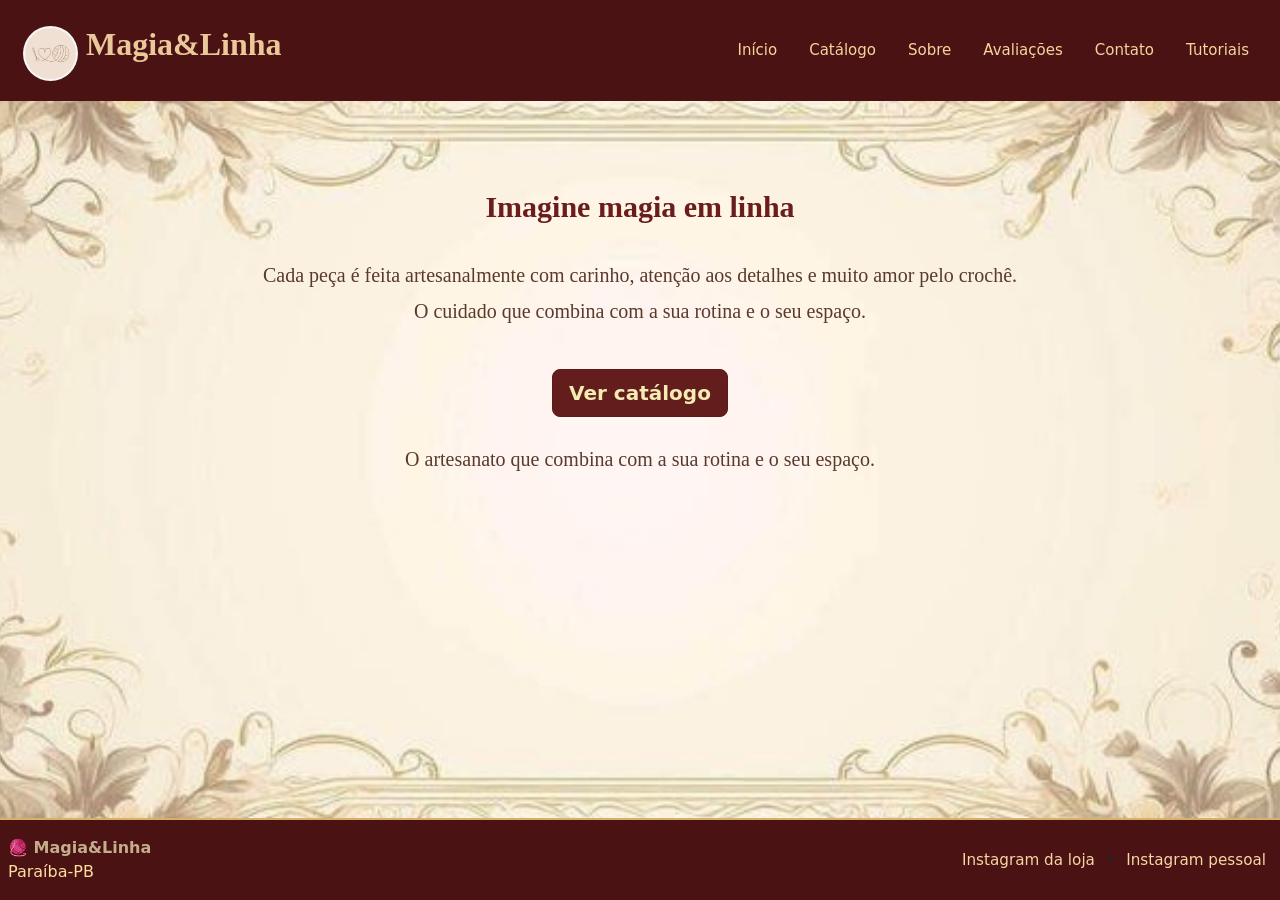
<file: index.html>
<!doctype html>
<html lang="pt-BR">
  <head>
    <meta charset="utf-8">
    <meta name="viewport" content="width=device-width, initial-scale=1">
    <link href="assets/dist/css/bootstrap.min.css" rel="stylesheet">
    <link href="css/style.css" rel="stylesheet">
    <title>Loja de crochê</title>
   <script src="assets/dist/js/bootstrap.bundle.min.js"></script>
  </head>
  <body class="d-flex flex-column min-vh-100">
    <!-- Example Code Start--> 
  <nav class="navbar navbar-expand-md navbar-dark bg-dark">
 <div class="container-fluid px-2">
    <a class="navbar-brand" href="index.html">
      <img src="imagens/logo.jpg"
           alt="Logo"
           width="50"
           height="50"
           class="d-inline-block align-text-top">
      Magia&Linha
    </a>
    <button
      class="navbar-toggler"
      type="button"
      data-bs-toggle="collapse"
      data-bs-target="#menu">
      <span class="navbar-toggler-icon"></span>
    </button>
    <div class="collapse navbar-collapse" id="menu">
      <ul class="navbar-nav ms-auto">
        <li class="nav-item">
          <a class="nav-link active" href="index.html">Início</a>
        </li>
        <li class="nav-item">
          <a class="nav-link" href="catalogo.html">Catálogo</a>
        </li>
        <li class="nav-item">
          <a class="nav-link" href="sobre.html">Sobre</a>
        </li>
        <li class="nav-item">
          <a class="nav-link" href="depoimentos.html">Avaliações</a>
        </li>
        <li class="nav-item">
          <a class="nav-link" href="conta.html">Contato</a>
        </li>
        <li class="nav-item">
          <a class="nav-link" href="tutoriais.html">Tutoriais</a>
        </li>
      </ul>
    </div>
  </div>
</nav>
    <!-- Example Code End -->
   <main class="container text-center mt-5 flex-grow-1 conteudo-principal">
    <h1>Imagine magia em linha</h1> <br/>
    <p>
        Cada peça é feita artesanalmente com carinho, atenção aos detalhes
        e muito amor pelo crochê. O cuidado que combina com a sua rotina e o seu espaço.
    </p> <br/>
   <a href="catalogo.html" class="btn btn-catalogo btn-lg">
    Ver catálogo
</a>
    <br/> <br/>
    <p>O artesanato que combina com a sua rotina e o seu espaço.</p>
</main>
<footer class="footer-loja mt-5">
 <div class="container-fluid px-2 py-3">
    <div class="d-flex flex-column flex-md-row justify-content-between align-items-center text-center text-md-start gap-2">
      <div class="marca-footer">
        <strong>🧶 Magia&Linha</strong>
        <p class="localizacao">Paraíba-PB</p>
      </div>
      <div class="footer-links">
        <a href="https://www.instagram.com/magiaelinha"
           target="_blank">
          Instagram da loja
        </a>
        <span>•</span>
        <a href="https://www.instagram.com/mikelly.swan"
           target="_blank">
          Instagram pessoal
        </a>
      </div>
    </div>
  </div>
</footer>
  </body>
</html>
</file>
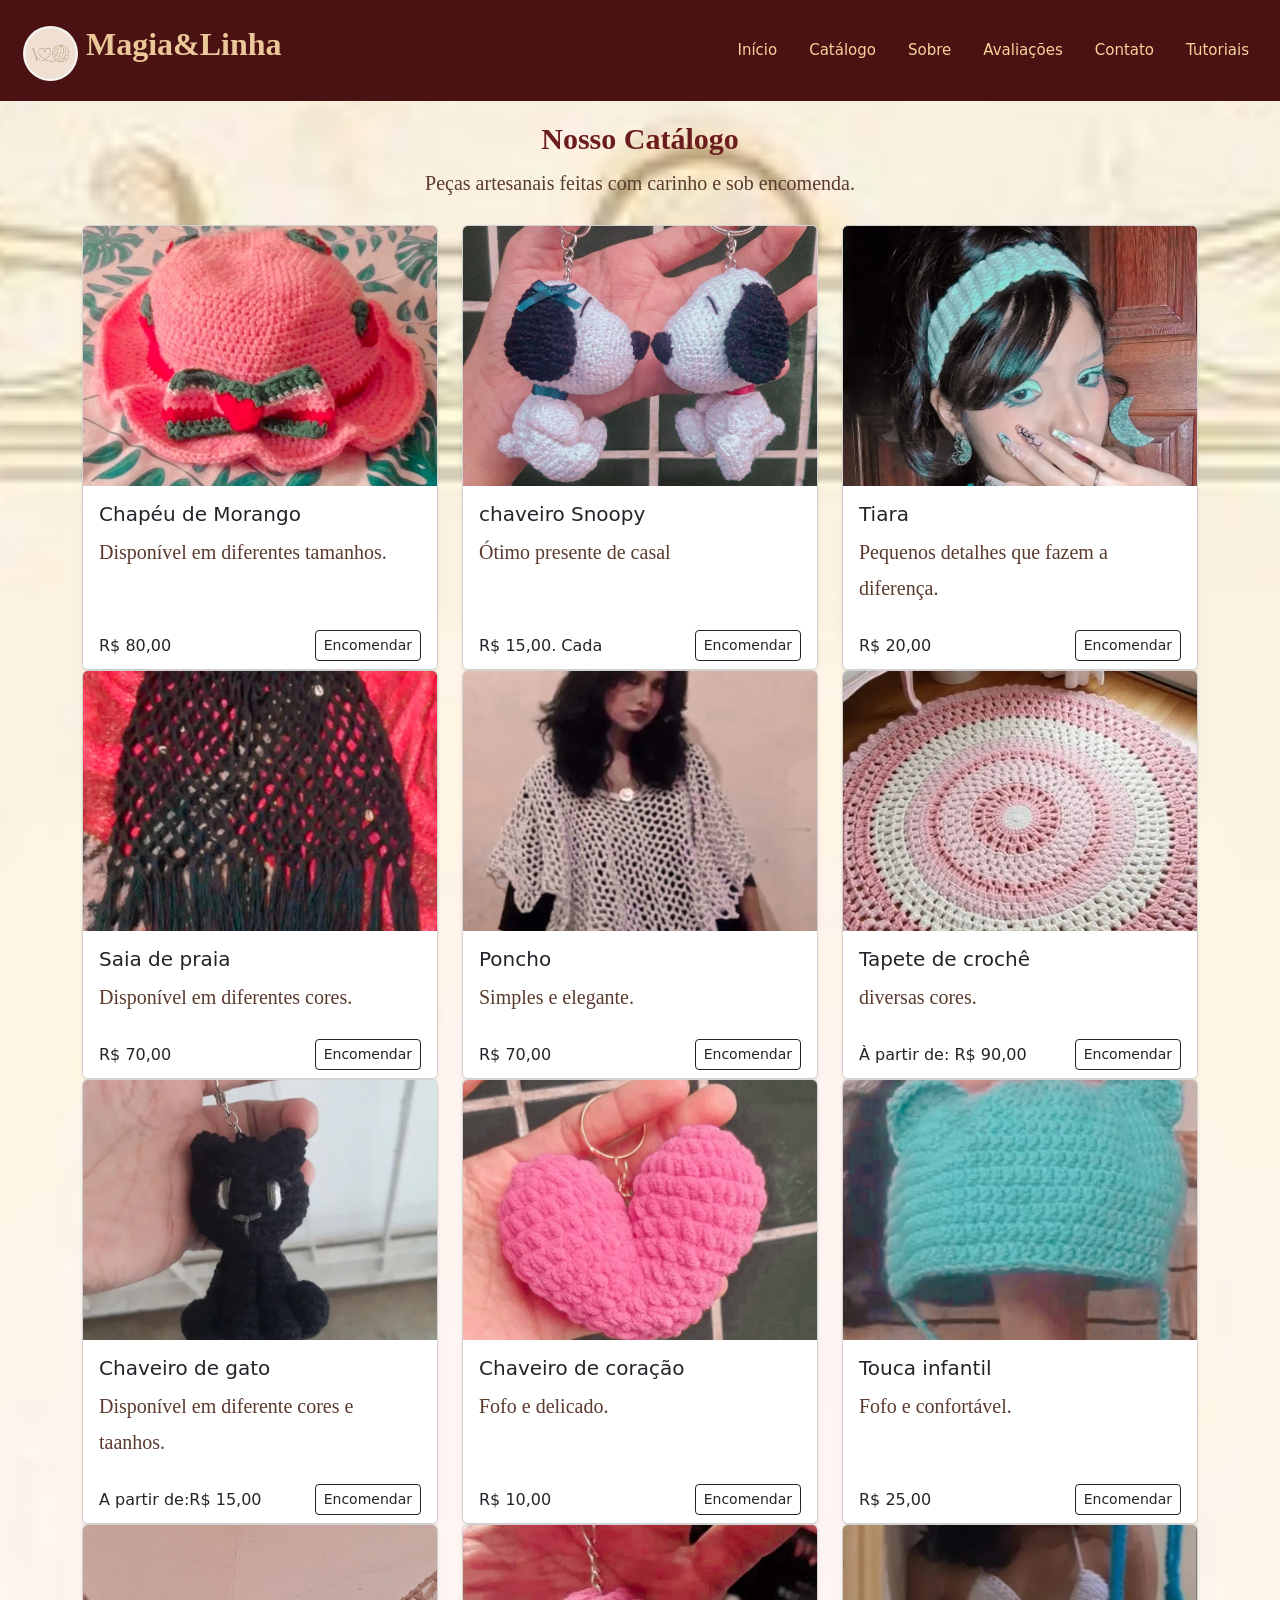
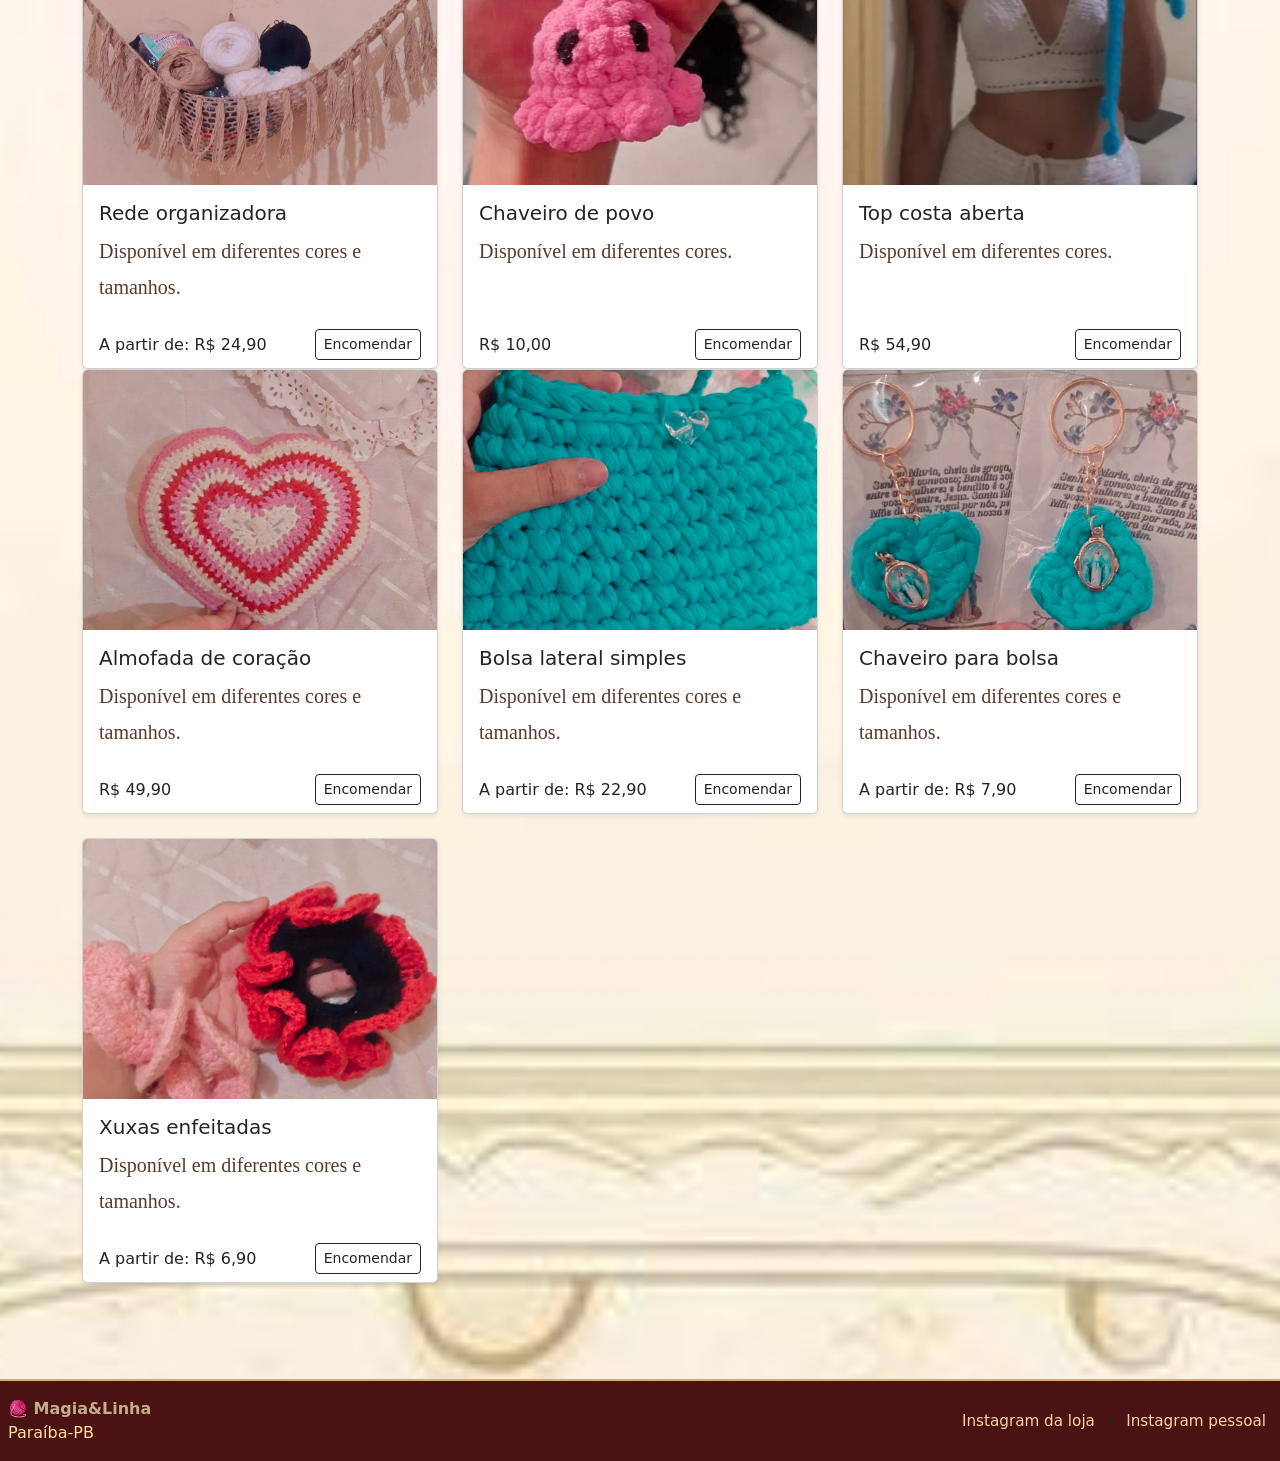
<file: catalogo.html>
<!doctype html>
<html lang="pt-BR">
  <head>
    <meta charset="utf-8">
    <meta name="viewport" content="width=device-width, initial-scale=1">
    <link href="assets/dist/css/bootstrap.min.css" rel="stylesheet">
    <link href="css/style.css" rel="stylesheet">
    <title>Loja de crochê</title>
   <script src="assets/dist/js/bootstrap.bundle.min.js"></script>
  </head>
  <body class="d-flex flex-column min-vh-100">
    <!-- Example Code Start--> 
  <nav class="navbar navbar-expand-md navbar-dark bg-dark">
 <div class="container-fluid px-2">
    <a class="navbar-brand" href="index.html">
      <img src="imagens/logo.jpg"
           alt="Logo"
           width="50"
           height="50"
           class="d-inline-block align-text-top">
      Magia&Linha
    </a>
    <button
      class="navbar-toggler"
      type="button"
      data-bs-toggle="collapse"
      data-bs-target="#menu">
      <span class="navbar-toggler-icon"></span>
    </button>
    <div class="collapse navbar-collapse" id="menu">
      <ul class="navbar-nav ms-auto">
        <li class="nav-item">
          <a class="nav-link active" href="index.html">Início</a>
        </li>
        <li class="nav-item">
          <a class="nav-link" href="catalogo.html">Catálogo</a>
        </li>
        <li class="nav-item">
          <a class="nav-link" href="sobre.html">Sobre</a>
        </li>
        <li class="nav-item">
          <a class="nav-link" href="depoimentos.html">Avaliações</a>
        </li>
        <li class="nav-item">
          <a class="nav-link" href="conta.html">Contato</a>
        </li>
        <li class="nav-item">
          <a class="nav-link" href="tutoriais.html">Tutoriais</a>
        </li>
      </ul>
    </div>
  </div>
</nav>
    <!-- Example Code End -->
   <main class="container pt-0 pb-5 flex-grow-1 catalogo-main">
  <div class="text-center mb-4">
    <h1 class="titulo-catalogo">Nosso Catálogo</h1>
    <p class="subtitulo-catalogo">
      Peças artesanais feitas com carinho e sob encomenda.
    </p>
  </div>
  <div class="row row-cols-1 row-cols-sm-2 row-cols-md-3 g-4">
    <div class="col">
      <div class="card h-100 shadow-sm">
        <img src="imagens/morango.jpeg"
             class="card-img-top"
             alt="Chapéu de Morango"
             style="height:260px; object-fit:cover;">
        <div class="card-body">
          <h5 class="card-title">Chapéu de Morango</h5>
          <p class="card-text">
            Disponível em diferentes tamanhos.
          </p>
        </div>
        <div class="card-footer bg-white border-0 d-flex justify-content-between align-items-center">
          <span class="preco-produto">R$ 80,00</span>
          <a href="conta.html" class="btn btn-sm btn-outline-dark">
            Encomendar
          </a>
        </div>
      </div>
    </div>
    <div class="col">
      <div class="card h-100 shadow-sm">
        <img src="imagens/casal.jpeg"
             class="card-img-top"
             alt="Chaveiro Snoopy"
             style="height:260px; object-fit:cover;">
        <div class="card-body">
          <h5 class="card-title">chaveiro Snoopy</h5>
          <p class="card-text">
            Ótimo presente de casal
          </p>
        </div>
        <div class="card-footer bg-white border-0 d-flex justify-content-between align-items-center">
          <span class="preco-produto">R$ 15,00. Cada</span>
          <a href="conta.html" class="btn btn-sm btn-outline-dark">
            Encomendar
          </a>
        </div>
      </div>
    </div>
    <div class="col">
      <div class="card h-100 shadow-sm">
        <img src="imagens/amor.jpeg"
             class="card-img-top"
             alt="Tiara"
             style="height:260px; object-fit:cover;">
        <div class="card-body">
          <h5 class="card-title">Tiara</h5>
          <p class="card-text">
            Pequenos detalhes que fazem a diferença.
          </p>
        </div>
        <div class="card-footer bg-white border-0 d-flex justify-content-between align-items-center">
          <span class="preco-produto">R$ 20,00</span>
          <a href="conta.html" class="btn btn-sm btn-outline-dark">
            Encomendar
          </a>
        </div>
      </div>
    </div>
  </div>
  <div class="row row-cols-1 row-cols-sm-2 row-cols-md-3 g-4">
    <div class="col">
      <div class="card h-100 shadow-sm">
        <img src="imagens/saia p.jpeg"
             class="card-img-top"
             alt="Saia"
             style="height:260px; object-fit:cover;">
        <div class="card-body">
          <h5 class="card-title">Saia de praia</h5>
          <p class="card-text">
            Disponível em diferentes cores.
          </p>
        </div>
        <div class="card-footer bg-white border-0 d-flex justify-content-between align-items-center">
          <span class="preco-produto">R$ 70,00</span>
          <a href="conta.html" class="btn btn-sm btn-outline-dark">
            Encomendar
          </a>
        </div>
      </div>
    </div>
    <div class="col">
      <div class="card h-100 shadow-sm">
        <img src="imagens/poncho.jpeg"
             class="card-img-top"
             alt="Poncho"
             style="height:260px; object-fit:cover;">
        <div class="card-body">
          <h5 class="card-title">Poncho</h5>
          <p class="card-text">
          Simples e elegante.
          </p>
        </div>
        <div class="card-footer bg-white border-0 d-flex justify-content-between align-items-center">
          <span class="preco-produto">R$ 70,00</span>
          <a href="conta.html" class="btn btn-sm btn-outline-dark">
            Encomendar
          </a>
        </div>
      </div>
    </div>
    <div class="col">
      <div class="card h-100 shadow-sm">
        <img src="imagens/tapete.jpg"
             class="card-img-top"
             alt="Tapete"
             style="height:260px; object-fit:cover;">
        <div class="card-body">
          <h5 class="card-title">Tapete de crochê</h5>
          <p class="card-text">
            diversas cores.
          </p>
        </div>
        <div class="card-footer bg-white border-0 d-flex justify-content-between align-items-center">
          <span class="preco-produto">À partir de:  R$ 90,00</span>
          <a href="conta.html" class="btn btn-sm btn-outline-dark">
            Encomendar
          </a>
        </div>
      </div>
    </div>
  </div>
  <div class="row row-cols-1 row-cols-sm-2 row-cols-md-3 g-4">
    <div class="col">
      <div class="card h-100 shadow-sm">
        <img src="imagens/cat.jpeg"
             class="card-img-top"
             alt="Chaveiro de Gato"
             style="height:260px; object-fit:cover;">
        <div class="card-body">
          <h5 class="card-title">Chaveiro de gato</h5>
          <p class="card-text">
            Disponível em diferente cores e taanhos.
          </p>
        </div>
        <div class="card-footer bg-white border-0 d-flex justify-content-between align-items-center">
          <span class="preco-produto">A partir de:R$ 15,00</span>
          <a href="conta.html" class="btn btn-sm btn-outline-dark">
            Encomendar
          </a>
        </div>
      </div>
    </div>
    <div class="col">
      <div class="card h-100 shadow-sm">
        <img src="imagens/corazon.jpeg"
             class="card-img-top"
             alt="Chaveiro de Coraçao"
             style="height:260px; object-fit:cover;">
        <div class="card-body">
          <h5 class="card-title">Chaveiro de coração</h5>
          <p class="card-text">
          Fofo e delicado.
          </p>
        </div>
        <div class="card-footer bg-white border-0 d-flex justify-content-between align-items-center">
          <span class="preco-produto">R$ 10,00</span>
          <a href="conta.html" class="btn btn-sm btn-outline-dark">
            Encomendar
          </a>
        </div>
      </div>
    </div>
    <div class="col">
      <div class="card h-100 shadow-sm">
        <img src="imagens/touca.jpeg"
             class="card-img-top"
             alt="Touca de bebe"
             style="height:260px; object-fit:cover;">
        <div class="card-body">
          <h5 class="card-title">Touca infantil</h5>
          <p class="card-text">
            Fofo e confortável.
          </p>
        </div>
        <div class="card-footer bg-white border-0 d-flex justify-content-between align-items-center">
          <span class="preco-produto">R$ 25,00</span>
          <a href="conta.html" class="btn btn-sm btn-outline-dark">
            Encomendar
          </a>
        </div>
      </div>
    </div>
  </div>
  <div class="row row-cols-1 row-cols-sm-2 row-cols-md-3 g-4">
    <div class="col">
      <div class="card h-100 shadow-sm">
        <img src="imagens/rede.jpeg"
             class="card-img-top"
             alt="Rede"
             style="height:260px; object-fit:cover;">
        <div class="card-body">
          <h5 class="card-title">Rede organizadora</h5>
          <p class="card-text">
            Disponível em diferentes cores e tamanhos.
          </p>
        </div>
        <div class="card-footer bg-white border-0 d-flex justify-content-between align-items-center">
          <span class="preco-produto">A partir de: R$ 24,90</span>
          <a href="conta.html" class="btn btn-sm btn-outline-dark">
            Encomendar
          </a>
        </div>
      </div>
    </div>
    <div class="col">
      <div class="card h-100 shadow-sm">
        <img src="imagens/polvor.jpeg"
             class="card-img-top"
             alt="Chaveiro de polvo"
             style="height:260px; object-fit:cover;">
        <div class="card-body">
          <h5 class="card-title">Chaveiro de povo</h5>
          <p class="card-text">
            Disponível em diferentes cores.
          </p>
        </div>
        <div class="card-footer bg-white border-0 d-flex justify-content-between align-items-center">
          <span class="preco-produto">R$ 10,00</span>
          <a href="conta.html" class="btn btn-sm btn-outline-dark">
            Encomendar
          </a>
        </div>
      </div>
    </div>
    <div class="col">
      <div class="card h-100 shadow-sm">
        <img src="imagens/top.jpeg"
             class="card-img-top"
             alt="Top"
             style="height:260px; object-fit:cover;">
        <div class="card-body">
          <h5 class="card-title">Top costa aberta</h5>
          <p class="card-text">
            Disponível em diferentes cores.
          </p>
        </div>
        <div class="card-footer bg-white border-0 d-flex justify-content-between align-items-center">
          <span class="preco-produto">R$ 54,90</span>
          <a href="conta.html" class="btn btn-sm btn-outline-dark">
            Encomendar
          </a>
        </div>
      </div>
    </div>
  </div>
   <div class="row row-cols-1 row-cols-sm-2 row-cols-md-3 g-4">
    <div class="col">
      <div class="card h-100 shadow-sm">
        <img src="imagens/almofada.jpeg"
             class="card-img-top"
             alt="Almofada"
             style="height:260px; object-fit:cover;">
        <div class="card-body">
          <h5 class="card-title">Almofada de coração</h5>
          <p class="card-text">
            Disponível em diferentes cores e tamanhos.
          </p>
        </div>
        <div class="card-footer bg-white border-0 d-flex justify-content-between align-items-center">
          <span class="preco-produto">R$ 49,90</span>
          <a href="conta.html" class="btn btn-sm btn-outline-dark">
            Encomendar
          </a>
        </div>
      </div>
    </div> 
    <div class="col">
      <div class="card h-100 shadow-sm">
        <img src="imagens/bolsa.jpeg"
             class="card-img-top"
             alt="Bolsa"
             style="height:260px; object-fit:cover;">
        <div class="card-body">
          <h5 class="card-title">Bolsa lateral simples</h5>
          <p class="card-text">
            Disponível em diferentes cores e tamanhos.
          </p>
        </div>
        <div class="card-footer bg-white border-0 d-flex justify-content-between align-items-center">
          <span class="preco-produto">A partir de: R$ 22,90</span>
          <a href="conta.html" class="btn btn-sm btn-outline-dark">
            Encomendar
          </a>
        </div>
      </div>
    </div>
      <div class="col">
      <div class="card h-100 shadow-sm">
        <img src="imagens/chaveiroaz.jpeg"
             class="card-img-top"
             alt="Chaveiro imagem"
             style="height:260px; object-fit:cover;">
        <div class="card-body">
          <h5 class="card-title">Chaveiro para bolsa</h5>
          <p class="card-text">
            Disponível em diferentes cores e tamanhos.
          </p>
        </div>
        <div class="card-footer bg-white border-0 d-flex justify-content-between align-items-center">
          <span class="preco-produto">A partir de: R$ 7,90</span>
          <a href="conta.html" class="btn btn-sm btn-outline-dark">
            Encomendar
          </a>
        </div>
      </div>
    </div>
      <div class="col">
      <div class="card h-100 shadow-sm">
        <img src="imagens/xuxa.jpeg"
             class="card-img-top"
             alt="Xuxa"
             style="height:260px; object-fit:cover;">
        <div class="card-body">
          <h5 class="card-title">Xuxas enfeitadas</h5>
          <p class="card-text">
            Disponível em diferentes cores e tamanhos.
          </p>
        </div>
        
        <div class="card-footer bg-white border-0 d-flex justify-content-between align-items-center">
          <span class="preco-produto">A partir de: R$ 6,90</span>
          <a href="conta.html" class="btn btn-sm btn-outline-dark">
            Encomendar
          </a>
        </div>
      </div>
    </div>
</main>
<footer class="footer-loja mt-5">
 <div class="container-fluid px-2 py-3">
    <div class="d-flex flex-column flex-md-row justify-content-between align-items-center text-center text-md-start gap-2">
      <div class="marca-footer">
        <strong>🧶 Magia&Linha</strong>
        <p class="localizacao">Paraíba-PB</p>
      </div>
      <div class="footer-links">
        <a href="https://www.instagram.com/magiaelinha"
           target="_blank">
          Instagram da loja
        </a>
        <span>•</span>
        <a href="https://www.instagram.com/mikelly.swan"
           target="_blank">
          Instagram pessoal
        </a>
      </div>
    </div>
  </div>
</footer>
  </body>
</html>
</file>
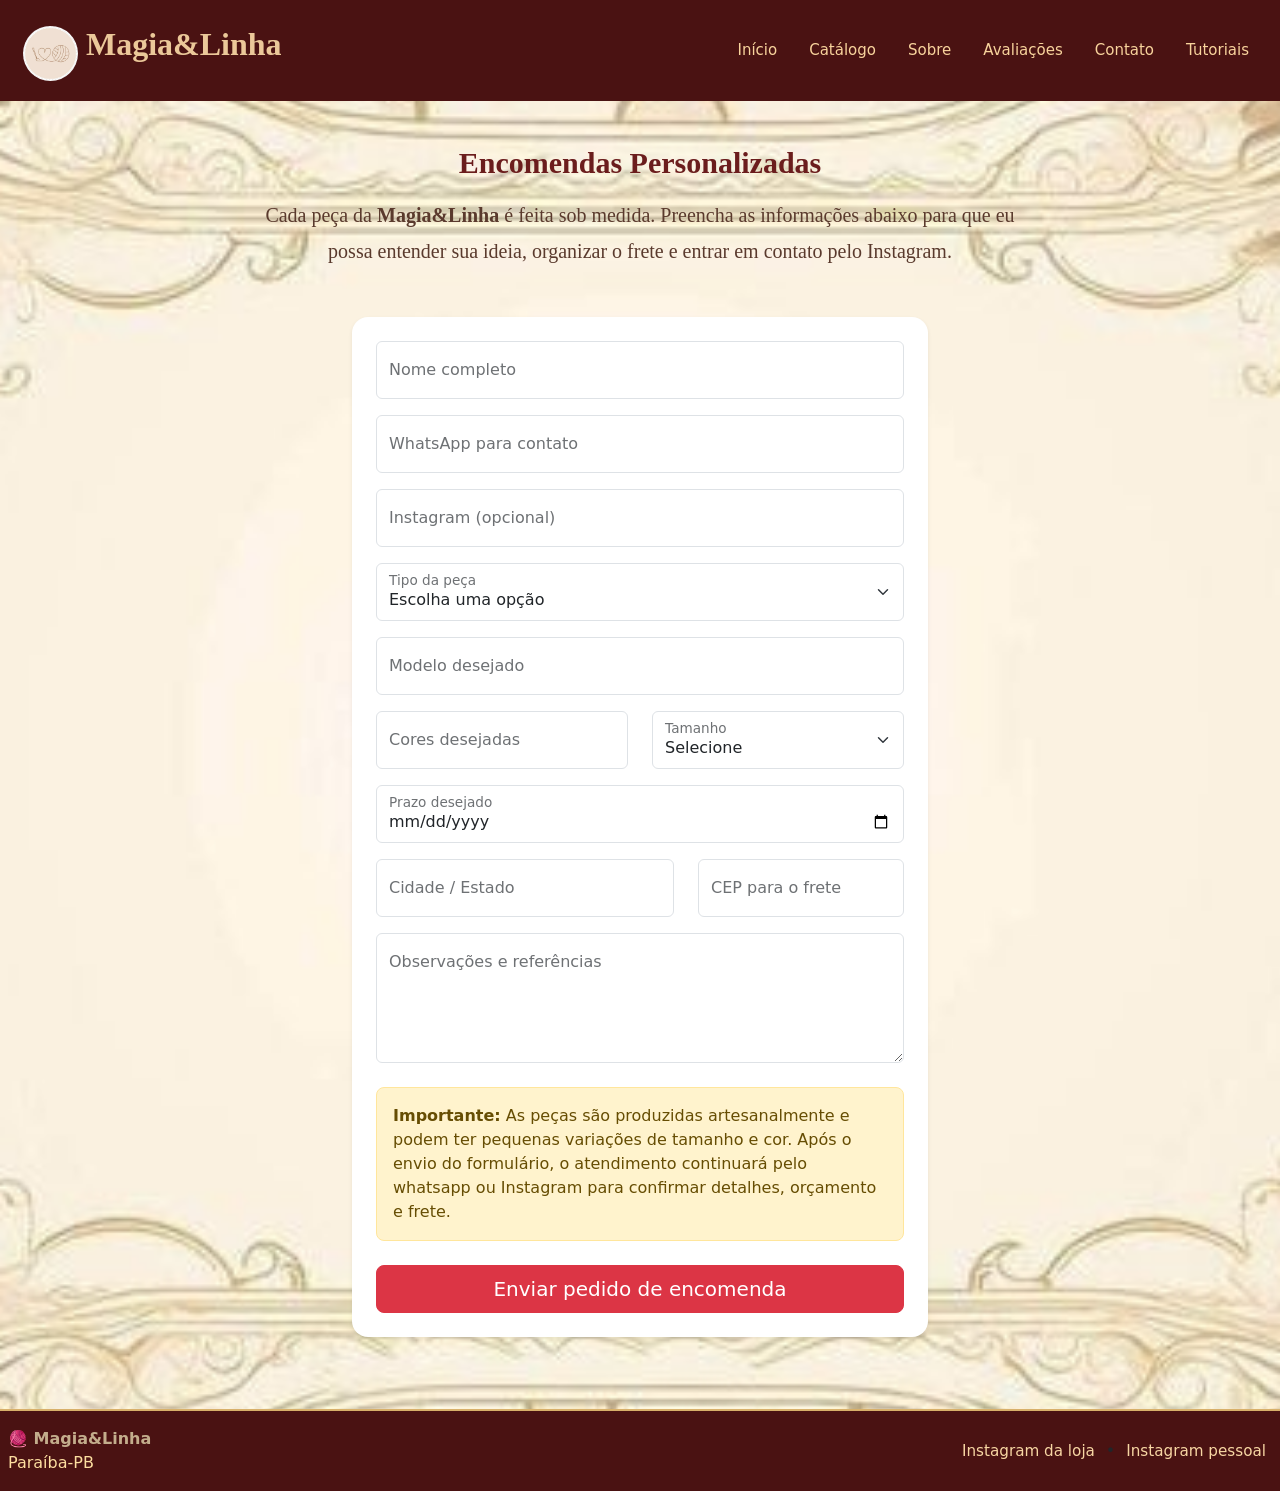
<file: conta.html>
<!doctype html>
<html lang="pt-BR">
  <head>
    <meta charset="utf-8">
    <meta name="viewport" content="width=device-width, initial-scale=1">
    <link href="assets/dist/css/bootstrap.min.css" rel="stylesheet">
    <link href="css/style.css" rel="stylesheet">
    <title>Loja de crochê</title>
   <script src="assets/dist/js/bootstrap.bundle.min.js"></script>
  </head>
  <body class="d-flex flex-column min-vh-100">
    <!-- Example Code Start--> 
  <nav class="navbar navbar-expand-md navbar-dark bg-dark">
 <div class="container-fluid px-2">
    <a class="navbar-brand" href="index.html">
      <img src="imagens/logo.jpg"
           alt="Logo"
           width="50"
           height="50"
           class="d-inline-block align-text-top">
      Magia&Linha
    </a>
    <button
      class="navbar-toggler"
      type="button"
      data-bs-toggle="collapse"
      data-bs-target="#menu">
      <span class="navbar-toggler-icon"></span>
    </button>
    <div class="collapse navbar-collapse" id="menu">
      <ul class="navbar-nav ms-auto">
        <li class="nav-item">
          <a class="nav-link active" href="index.html">Início</a>
        </li>
        <li class="nav-item">
          <a class="nav-link" href="catalogo.html">Catálogo</a>
        </li>
        <li class="nav-item">
          <a class="nav-link" href="sobre.html">Sobre</a>
        </li>
        <li class="nav-item">
          <a class="nav-link" href="depoimentos.html">Avaliações</a>
        </li>
        <li class="nav-item">
          <a class="nav-link" href="conta.html">Contato</a>
        </li>
        <li class="nav-item">
          <a class="nav-link" href="tutoriais.html">Tutoriais</a>
        </li>
      </ul>
    </div>
  </div>
</nav>
    <!-- Example Code End -->
   <main class="container py-4 flex-grow-1 conteudo-principal">
  
  <div class="text-center mb-5">
    <h1 class="titulo-catalogo mb-3">Encomendas Personalizadas</h1>
    <p class="subtitulo-catalogo">
      Cada peça da <strong>Magia&Linha</strong> é feita sob medida.
      Preencha as informações abaixo para que eu possa entender sua ideia,
      organizar o frete e entrar em contato pelo Instagram.
    </p>
   </div>
  <div class="row justify-content-center">
    <div class="col-lg-8">

    <form id="pedidoForm" action="https://formspree.io/f/xbgrdqja" method="POST" class="p-4 bg-white rounded-4 shadow-sm">

        <!-- Nome -->
        <div class="form-floating mb-3">
          <input type="text" class="form-control" id="nome" name="nome" placeholder="Seu nome" required>
          <label for="nome">Nome completo</label>
        </div>

        <!-- WhatsApp -->
        <div class="form-floating mb-3">
          <input type="tel" class="form-control" id="whatsapp" name="whatsapp" placeholder="(83) 99999-9999" required>
          <label for="whatsapp">WhatsApp para contato</label>
        </div>

        <!-- Instagram -->
        <div class="form-floating mb-3">
          <input type="text" class="form-control" id="instagram" name="instagram" placeholder="@seuinstagram">
          <label for="instagram">Instagram (opcional)</label>
        </div>

        <!-- Tipo da peça -->
        <div class="form-floating mb-3">
          <select class="form-select" id="tipo" name="tipo" required>
            <option selected disabled value="">Escolha uma opção</option>
            <option>Amigurumi</option>
            <option>Bolsa</option>
            <option>Roupa em crochê</option>
            <option>Decoração</option>
            <option>Outra peça</option>
          </select>
          <label for="tipo">Tipo da peça</label>
        </div>

        <!-- Modelo desejado -->
        <div class="form-floating mb-3">
          <input type="text" class="form-control" id="modelo" name="modelo" placeholder="Ex: Snoopy com laço azul" required>
          <label for="modelo">Modelo desejado</label>
        </div>

        <!-- Cores e tamanho -->
        <div class="row">
          <div class="col-md-6 mb-3">
            <div class="form-floating">
              <input type="text" class="form-control" id="cores" name="cores" placeholder="Branco, preto, rosa...">
              <label for="cores">Cores desejadas</label>
            </div>
          </div>

          <div class="col-md-6 mb-3">
            <div class="form-floating">
              <select class="form-select" id="tamanho" name="tamanho">
                <option selected disabled value="">Selecione</option>
                <option>Pequeno</option>
                <option>Médio</option>
                <option>Grande</option>
                <option>Sob medida</option>
              </select>
              <label for="tamanho">Tamanho</label>
            </div>
          </div>
        </div>

        <!-- Prazo -->
        <div class="form-floating mb-3">
          <input type="date" class="form-control" id="prazo" name="prazo">
          <label for="prazo">Prazo desejado</label>
        </div>

        <!-- Frete -->
        <div class="row">
          <div class="col-md-7 mb-3">
            <div class="form-floating">
              <input type="text" class="form-control" id="cidade" name="cidade" placeholder="Sua cidade" required>
              <label for="cidade">Cidade / Estado</label>
            </div>
          </div>

          <div class="col-md-5 mb-3">
            <div class="form-floating">
              <input type="text" class="form-control" id="cep" name="cep" placeholder="00000-000" required>
              <label for="cep">CEP para o frete</label>
            </div>
          </div>
        </div>

        <!-- Observações -->
        <div class="form-floating mb-4">
          <textarea class="form-control" id="observacoes" name="observacoes"
                    style="height: 130px"
                    placeholder="Descreva sua ideia"></textarea>
          <label for="observacoes">Observações e referências</label>
        </div>
        <div class="alert alert-warning rounded-3 mb-4" role="alert">
          <strong>Importante:</strong> As peças são produzidas artesanalmente e podem
          ter pequenas variações de tamanho e cor. Após o envio do formulário,
          o atendimento continuará pelo whatsapp ou Instagram para confirmar detalhes,
          orçamento e frete.
        </div>
      <!-- Botão de envio -->
<div class="d-grid">
  <button type="submit" class="btn btn-danger btn-lg">
    Enviar pedido de encomenda
  </button>
</div>
</form>
<!-- Tela de sucesso -->
<div id="mensagemSucesso" class="text-center p-5 bg-white rounded-4 shadow-sm" style="display: none;">
  <div style="font-size: 4rem;">🧶✨</div>
  <h2 class="mt-3">Pedido enviado com sucesso!</h2>
  <p class="lead mt-3">
    Obrigada por escolher a Magia&Linha! 💕
  </p>
  <p>
    Recebemos as informações da sua encomenda.
    Em breve entraremos em contato pelo WhatsApp ou Instagram
    para confirmar os detalhes, orçamento e frete.
  </p>
  <a href="index.html" class="btn btn-danger btn-lg mt-3">
    Voltar para a loja
  </a>
</div>
    </div>
  </div>
</main>
<footer class="footer-loja mt-5">
 <div class="container-fluid px-2 py-3">
    <div class="d-flex flex-column flex-md-row justify-content-between align-items-center text-center text-md-start gap-2">
      <div class="marca-footer">
        <strong>🧶 Magia&Linha</strong>
        <p class="localizacao">Paraíba-PB</p>
      </div>
      <div class="footer-links">
        <a href="https://www.instagram.com/magiaelinha"
           target="_blank">
          Instagram da loja
        </a>
        <span>•</span>
        <a href="https://www.instagram.com/mikelly.swan"
           target="_blank">
          Instagram pessoal
        </a>
      </div>
    </div>
  </div>
</footer>
<script>
  const formulario = document.getElementById("pedidoForm");
  const mensagemSucesso = document.getElementById("mensagemSucesso");
  formulario.addEventListener("submit", async function(event) {
    event.preventDefault();
    const botao = formulario.querySelector("button[type='submit']");
    botao.disabled = true;
    botao.textContent = "Enviando pedido...";
    const dados = new FormData(formulario);
    try {
      const resposta = await fetch(formulario.action, {
        method: "POST",
        body: dados,
        headers: {
          "Accept": "application/json"
        }
      });
      if (resposta.ok) {
        formulario.style.display = "none";
        mensagemSucesso.style.display = "block";
        window.scrollTo({
          top: 0,
          behavior: "smooth"
        });
        formulario.reset();
      } else {
        throw new Error("Erro ao enviar");
      }
    } catch (erro) {
      botao.disabled = false;
      botao.textContent = "Enviar pedido de encomenda";
      alert("Não foi possível enviar o pedido. Tente novamente.");
    }
  });
</script>
  </body>
</html>
</file>
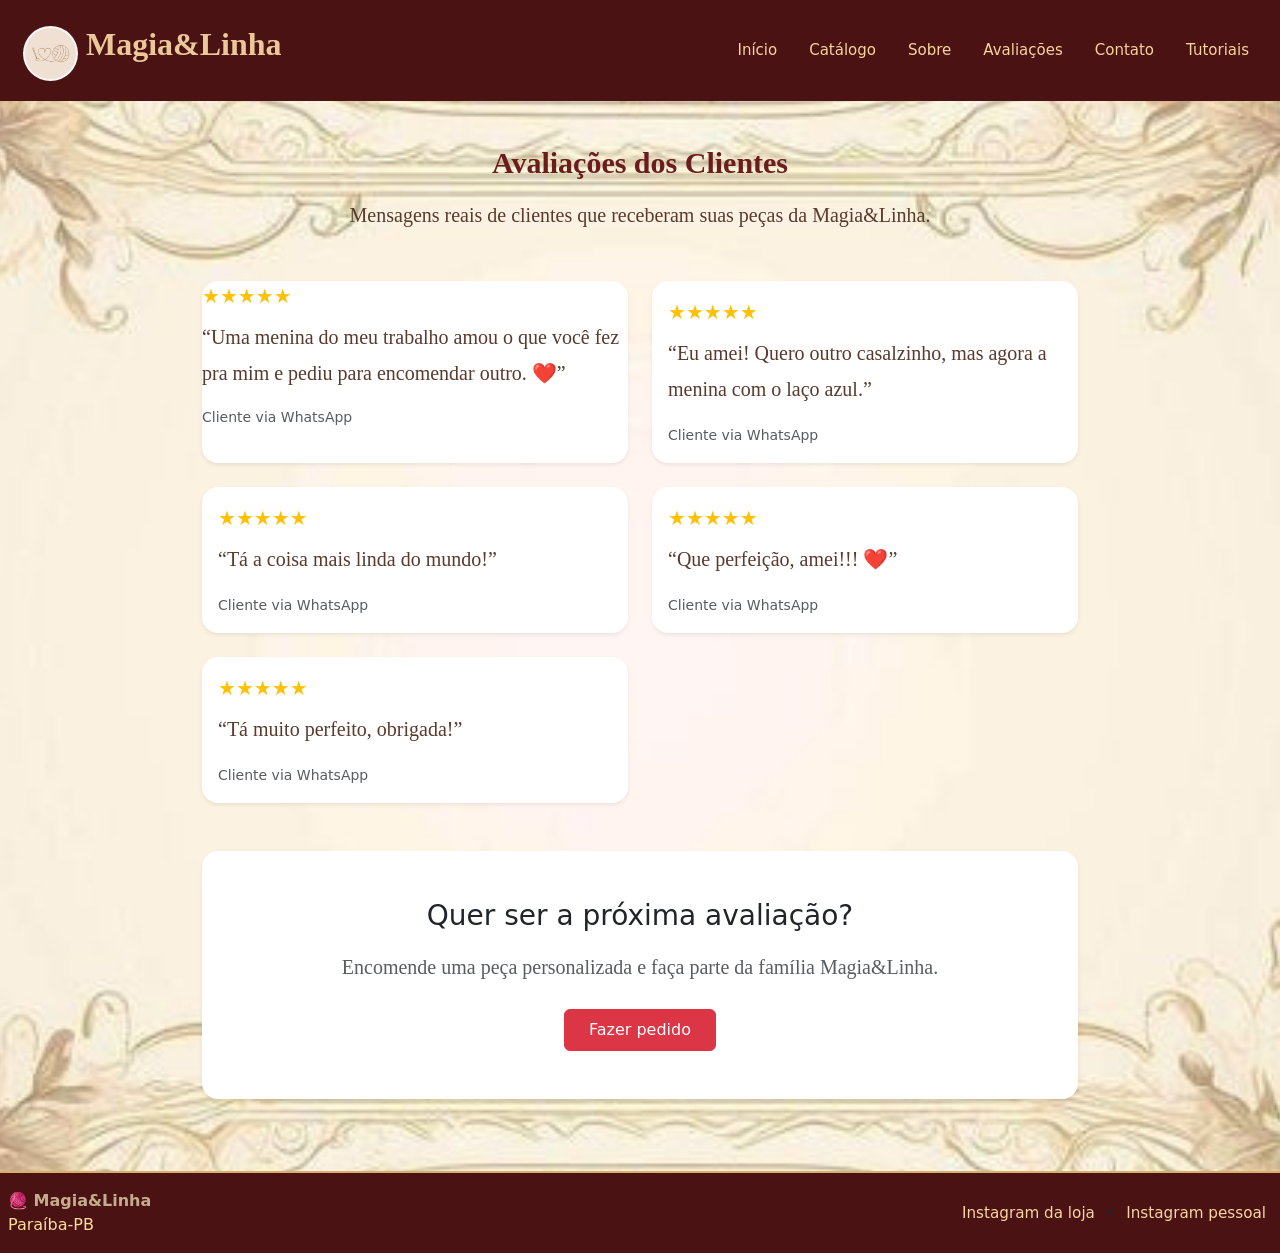
<file: depoimentos.html>
<!doctype html>
<html lang="pt-BR">
  <head>
    <meta charset="utf-8">
    <meta name="viewport" content="width=device-width, initial-scale=1">
    <link href="assets/dist/css/bootstrap.min.css" rel="stylesheet">
    <link href="css/style.css" rel="stylesheet">
    <title>Loja de crochê</title>
   <script src="assets/dist/js/bootstrap.bundle.min.js"></script>
  </head>
  <body class="d-flex flex-column min-vh-100">
    <!-- Example Code Start--> 
  <nav class="navbar navbar-expand-md navbar-dark bg-dark">
 <div class="container-fluid px-2">
    <a class="navbar-brand" href="index.html">
      <img src="imagens/logo.jpg"
           alt="Logo"
           width="50"
           height="50"
           class="d-inline-block align-text-top">
      Magia&Linha
    </a>
    <button
      class="navbar-toggler"
      type="button"
      data-bs-toggle="collapse"
      data-bs-target="#menu">
      <span class="navbar-toggler-icon"></span>
    </button>
    <div class="collapse navbar-collapse" id="menu">
      <ul class="navbar-nav ms-auto">
        <li class="nav-item">
          <a class="nav-link active" href="index.html">Início</a>
        </li>
        <li class="nav-item">
          <a class="nav-link" href="catalogo.html">Catálogo</a>
        </li>
        <li class="nav-item">
          <a class="nav-link" href="sobre.html">Sobre</a>
        </li>
        <li class="nav-item">
          <a class="nav-link" href="depoimentos.html">Avaliações</a>
        </li>
        <li class="nav-item">
          <a class="nav-link" href="conta.html">Contato</a>
        </li>
        <li class="nav-item">
          <a class="nav-link" href="tutoriais.html">Tutoriais</a>
        </li>
      </ul>
    </div>
  </div>
</nav>
   <main class="container py-4 flex-grow-1 conteudo-principal">
  <div class="text-center mb-5">
    <h1 class="titulo-catalogo mb-3">Avaliações dos Clientes</h1>
    <p class="subtitulo-catalogo">
      Mensagens reais de clientes que receberam suas peças da Magia&Linha.
    </p>
  </div>
  <div class="row g-4">
    <div class="col-md-6">
      <div class="card h-100 border-0 shadow-sm rounded-4 overflow-hidden">
          <div class="mb-2 text-warning fs-5">★★★★★</div>
          <p class="card-text">
            “Uma menina do meu trabalho amou o que você fez pra mim e pediu
            para encomendar outro. ❤️”
          </p>
          <small class="text-muted">Cliente via WhatsApp</small>
        </div>
      </div>
    <div class="col-md-6">
      <div class="card h-100 border-0 shadow-sm rounded-4 overflow-hidden">
    <div class="card-body">
          <div class="mb-2 text-warning fs-5">★★★★★</div>
          <p class="card-text">
            “Eu amei! Quero outro casalzinho, mas agora a menina com o laço azul.”
          </p>
          <small class="text-muted">Cliente via WhatsApp</small>
        </div>
      </div>
    </div>
   <div class="col-md-6">
      <div class="card h-100 border-0 shadow-sm rounded-4 overflow-hidden">
        <div class="card-body">
          <div class="mb-2 text-warning fs-5">★★★★★</div>
          <p class="card-text">
            “Tá a coisa mais linda do mundo!”
          </p>
          <small class="text-muted">Cliente via WhatsApp</small>
        </div>
      </div>
    </div>
    <div class="col-md-6 col-lg-6">
      <div class="card h-100 border-0 shadow-sm rounded-4 overflow-hidden">
        <div class="card-body">
          <div class="mb-2 text-warning fs-5">★★★★★</div>
          <p class="card-text">
            “Que perfeição, amei!!! ❤️”
          </p>
          <small class="text-muted">Cliente via WhatsApp</small>
        </div>
      </div>
    </div>
    <div class="col-md-6 col-lg-6">
      <div class="card h-100 border-0 shadow-sm rounded-4 overflow-hidden">
        <div class="card-body">
          <div class="mb-2 text-warning fs-5">★★★★★</div>
          <p class="card-text">
            “Tá muito perfeito, obrigada!”
          </p>
          <small class="text-muted">Cliente via WhatsApp</small>
        </div>
      </div>
    </div>
  </div>
  <div class="text-center mt-5 p-5 rounded-4 shadow-sm bg-white">
    <h3 class="mb-3">Quer ser a próxima avaliação?</h3>
    <p class="text-muted mb-4">
      Encomende uma peça personalizada e faça parte da família Magia&Linha.
    </p>
    <a href="conta.html" class="btn btn-danger px-4 py-2">
      Fazer pedido
    </a>
  </div>
</main>
<footer class="footer-loja mt-5">
 <div class="container-fluid px-2 py-3">
    <div class="d-flex flex-column flex-md-row justify-content-between align-items-center text-center text-md-start gap-2">
      <div class="marca-footer">
        <strong>🧶 Magia&Linha</strong>
        <p class="localizacao">Paraíba-PB</p>
      </div>
      <div class="footer-links">
        <a href="https://www.instagram.com/magiaelinha"
           target="_blank">
          Instagram da loja
        </a>
        <span>•</span>
        <a href="https://www.instagram.com/mikelly.swan"
           target="_blank">
          Instagram pessoal
        </a>
      </div>
    </div>
  </div>
</footer>
  </body>
</html>
</file>
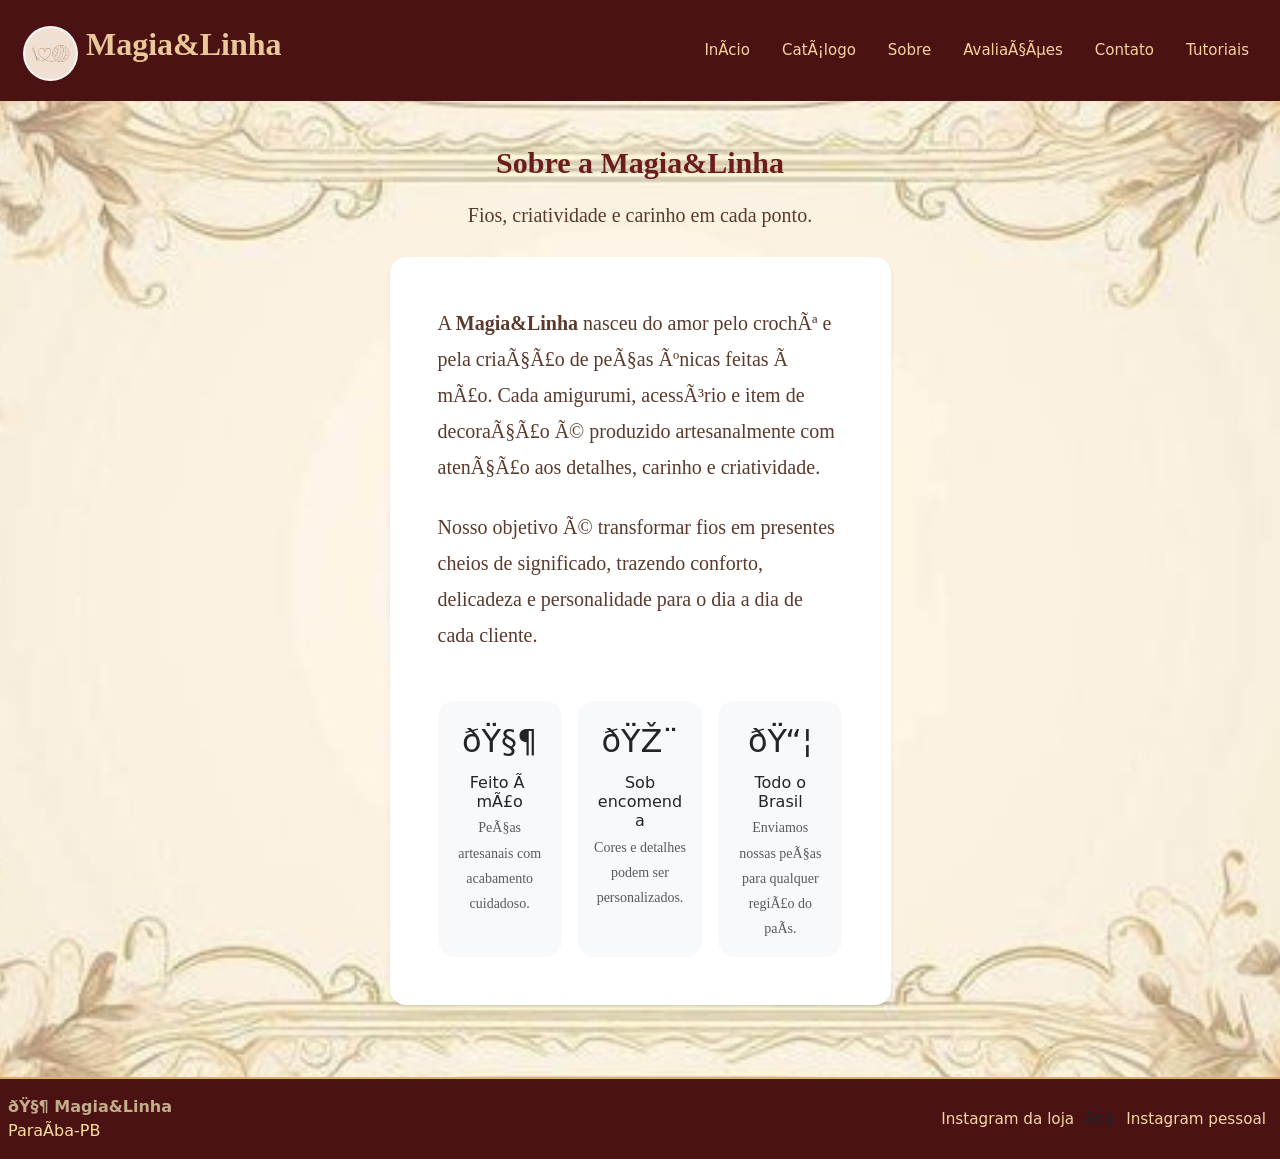
<file: sobre.html>
<!doctype html>
<html lang="pt-BR">
  <head>
    <meta charset="utf-s8">
    <meta name="viewport" content="width=device-width, initial-scale=1">
    <link href="assets/dist/css/bootstrap.min.css" rel="stylesheet">
    <link href="css/style.css" rel="stylesheet">
    <title>Loja de crochê</title>
   <script src="assets/dist/js/bootstrap.bundle.min.js"></script>
  </head>
  <body class="d-flex flex-column min-vh-100">
    <!-- Example Code Start--> 
  <nav class="navbar navbar-expand-md navbar-dark bg-dark">
 <div class="container-fluid px-2">
    <a class="navbar-brand" href="index.html">
      <img src="imagens/logo.jpg"
           alt="Logo"
           width="50"
           height="50"
           class="d-inline-block align-text-top">
      Magia&Linha
    </a>
    <button
      class="navbar-toggler"
      type="button"
      data-bs-toggle="collapse"
      data-bs-target="#menu">
      <span class="navbar-toggler-icon"></span>
    </button>
    <div class="collapse navbar-collapse" id="menu">
      <ul class="navbar-nav ms-auto">
        <li class="nav-item">
          <a class="nav-link active" href="index.html">Início</a>
        </li>
        <li class="nav-item">
          <a class="nav-link" href="catalogo.html">Catálogo</a>
        </li>
        <li class="nav-item">
          <a class="nav-link" href="sobre.html">Sobre</a>
        </li>
        <li class="nav-item">
          <a class="nav-link" href="depoimentos.html">Avaliações</a>
        </li>
        <li class="nav-item">
          <a class="nav-link" href="conta.html">Contato</a>
        </li>
        <li class="nav-item">
          <a class="nav-link" href="tutoriais.html">Tutoriais</a>
        </li>
      </ul>
    </div>
  </div>
</nav>
    <!-- Example Code End -->
  <main class="container py-4 flex-grow-1 conteudo-principal">
  <div class="row justify-content-center">
    <div class="col-lg-8 col-xl-7">
      <div class="text-center mb-4">
        <h1 class="titulo-catalogo mb-3">Sobre a Magia&Linha</h1>
        <p class="subtitulo-catalogo">
          Fios, criatividade e carinho em cada ponto.
        </p>
      </div>
      <div class="card border-0 shadow-sm rounded-4 p-4 p-md-5 bg-white">
        <p class="mb-4">
          A <strong>Magia&Linha</strong> nasceu do amor pelo crochê e pela criação de peças únicas feitas à mão.
          Cada amigurumi, acessório e item de decoração é produzido artesanalmente com atenção aos detalhes,
          carinho e criatividade.
        </p>
        <p class="mb-4">
          Nosso objetivo é transformar fios em presentes cheios de significado, trazendo conforto, delicadeza
          e personalidade para o dia a dia de cada cliente.
        </p>
        <div class="row text-center g-3 mt-2">
          <div class="col-md-4">
            <div class="p-3 rounded-4 bg-light h-100">
              <div class="fs-2 mb-2">🧶</div>
              <h6 class="mb-1">Feito à mão</h6>
              <p class="text-muted small mb-0">Peças artesanais com acabamento cuidadoso.</p>
            </div>
          </div>
          <div class="col-md-4">
            <div class="p-3 rounded-4 bg-light h-100">
              <div class="fs-2 mb-2">🎨</div>
              <h6 class="mb-1">Sob encomenda</h6>
              <p class="text-muted small mb-0">Cores e detalhes podem ser personalizados.</p>
            </div>
          </div>
          <div class="col-md-4">
            <div class="p-3 rounded-4 bg-light h-100">
              <div class="fs-2 mb-2">📦</div>
              <h6 class="mb-1">Todo o Brasil</h6>
              <p class="text-muted small mb-0">Enviamos nossas peças para qualquer região do país.</p>
            </div>
          </div>
        </div>
      </div>
    </div>
  </div>
</main>
</main>
<footer class="footer-loja mt-5">
 <div class="container-fluid px-2 py-3">
    <div class="d-flex flex-column flex-md-row justify-content-between align-items-center text-center text-md-start gap-2">
      <div class="marca-footer">
        <strong>🧶 Magia&Linha</strong>
        <p class="localizacao">Paraíba-PB</p>
      </div>
      <div class="footer-links">
        <a href="https://www.instagram.com/magiaelinha"
           target="_blank">
          Instagram da loja
        </a>
        <span>•</span>
        <a href="https://www.instagram.com/mikelly.swan"
           target="_blank">
          Instagram pessoal
        </a>
      </div>
    </div>
  </div>
</footer>
  </body>
</html>
</file>
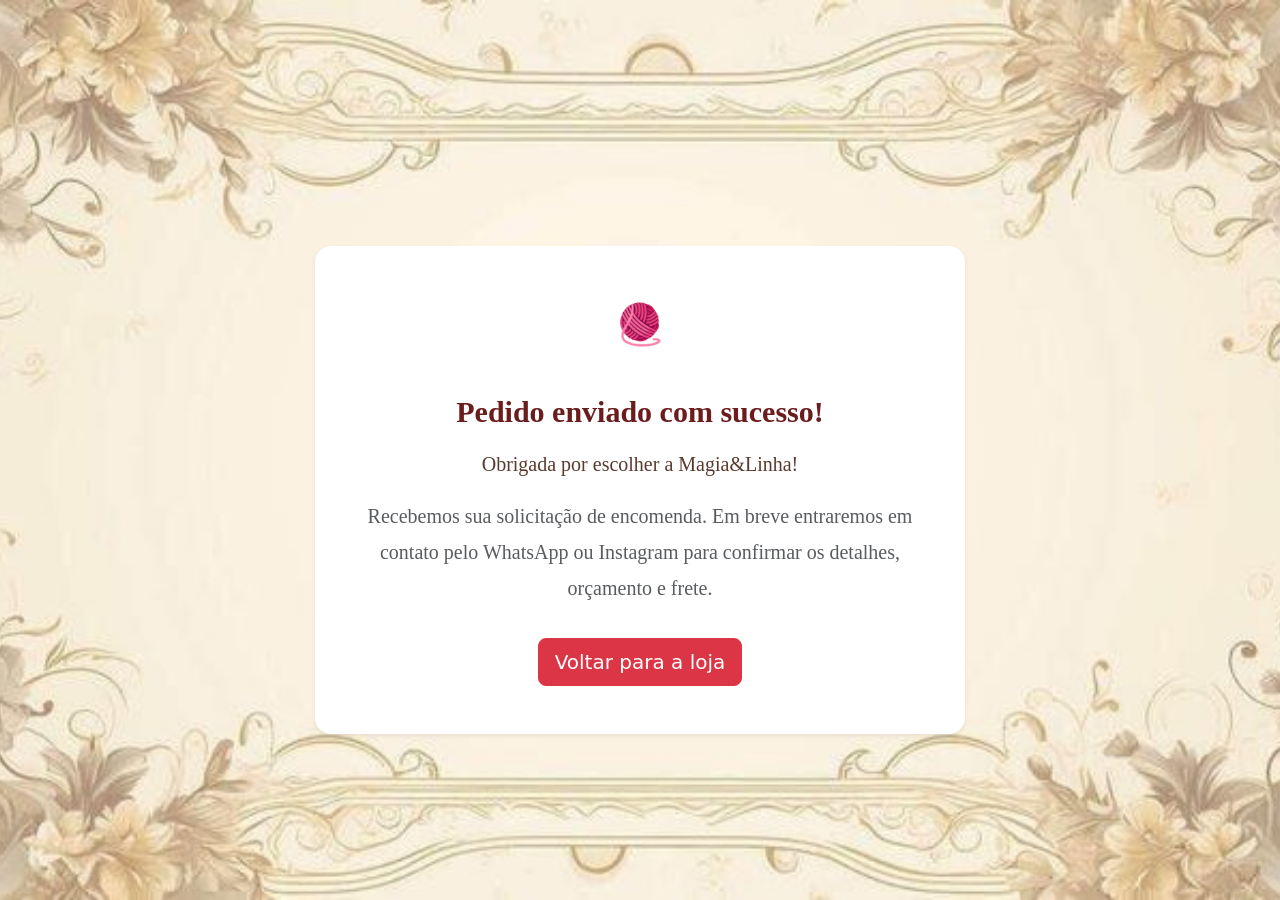
<file: sucesso.html>
<!doctype html>
<html lang="pt-BR">
<head>
  <meta charset="utf-8">
  <meta name="viewport" content="width=device-width, initial-scale=1">
  <title>Pedido enviado | Magia&Linha</title>
  <link href="assets/dist/css/bootstrap.min.css" rel="stylesheet">
  <link href="css/style.css" rel="stylesheet">
</head>
<body class="d-flex align-items-center justify-content-center min-vh-100">
  <main class="container text-center">
    <div class="mx-auto p-5 bg-white rounded-4 shadow-sm" style="max-width: 650px;">
      <div class="fs-1 mb-3">🧶</div>
      <h1 class="mb-3">Pedido enviado com sucesso!</h1>
      <p class="lead">
        Obrigada por escolher a <strong>Magia&Linha</strong>!
      </p>
      <p class="text-muted">
        Recebemos sua solicitação de encomenda.
        Em breve entraremos em contato pelo WhatsApp ou Instagram
        para confirmar os detalhes, orçamento e frete.
      </p>
      <a href="index.html" class="btn btn-danger btn-lg mt-3">
        Voltar para a loja
      </a>
    </div>
  </main>
</body>
</html>
</file>
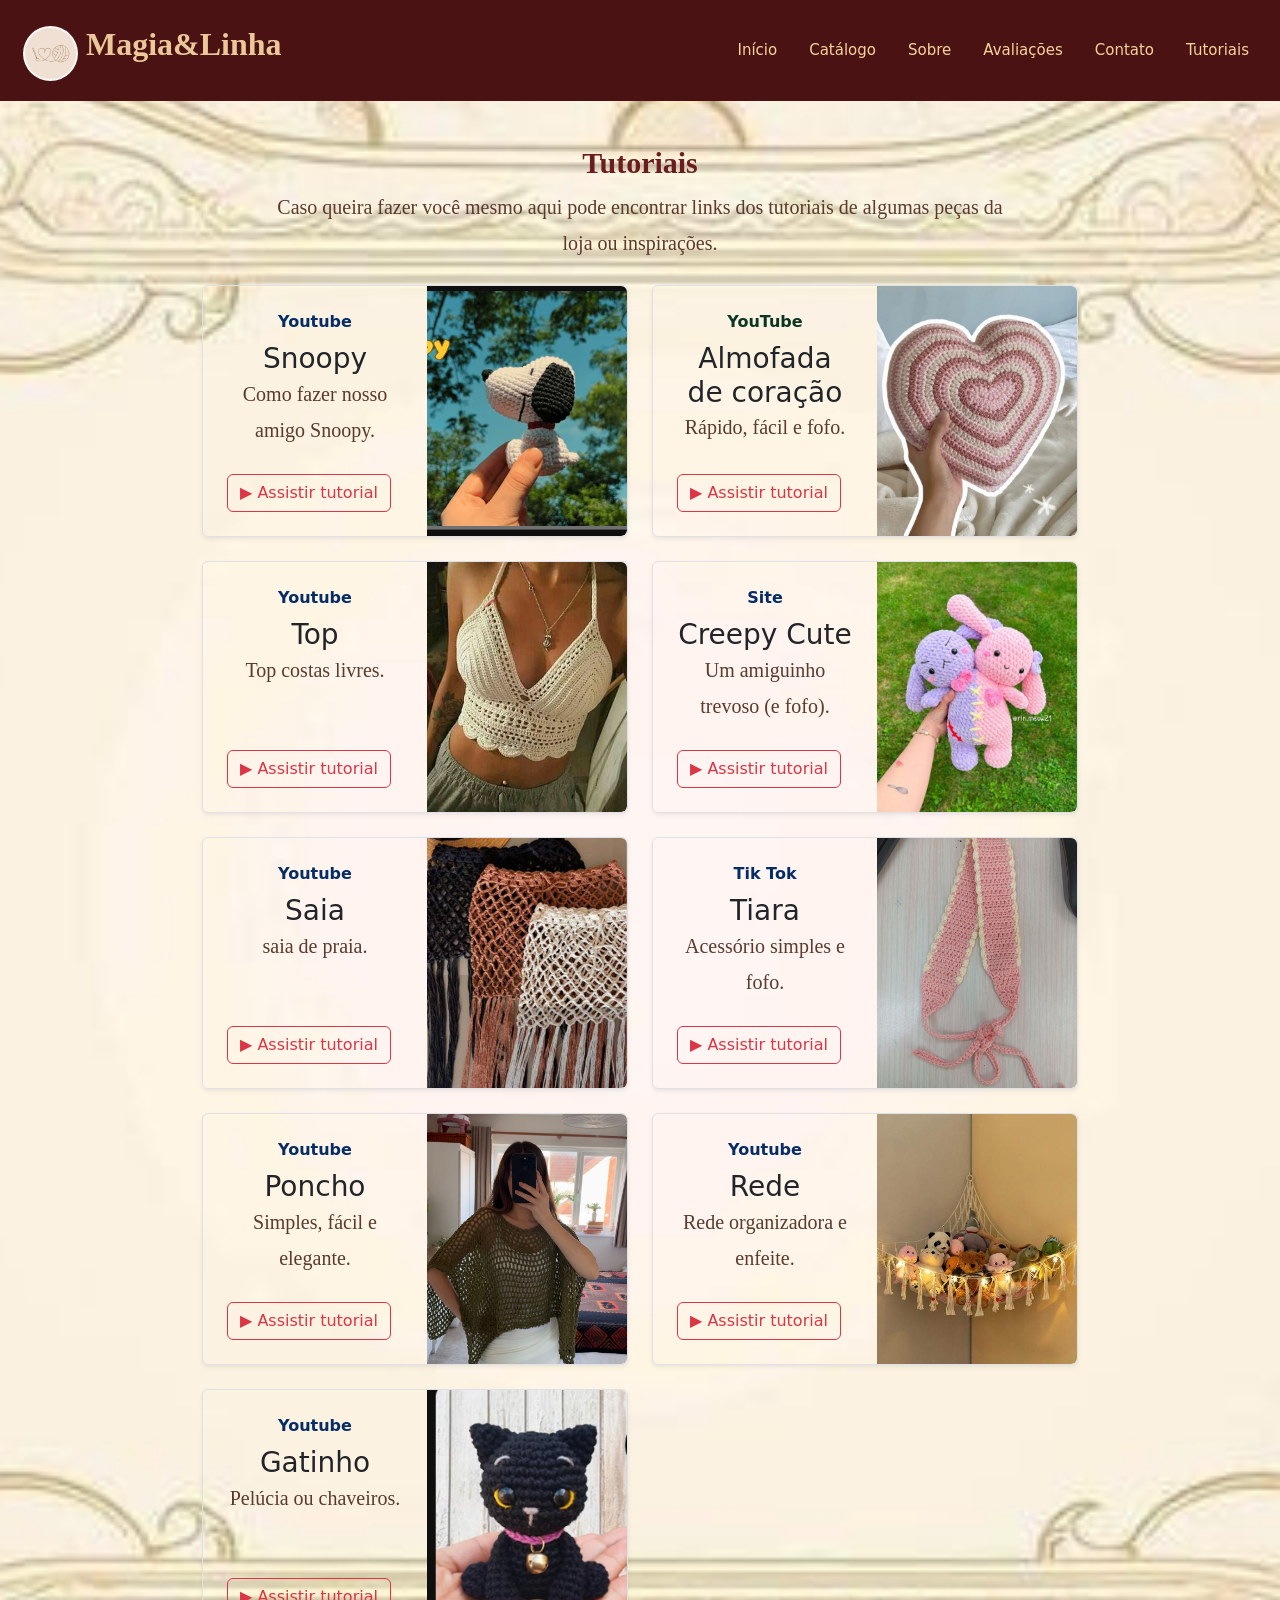
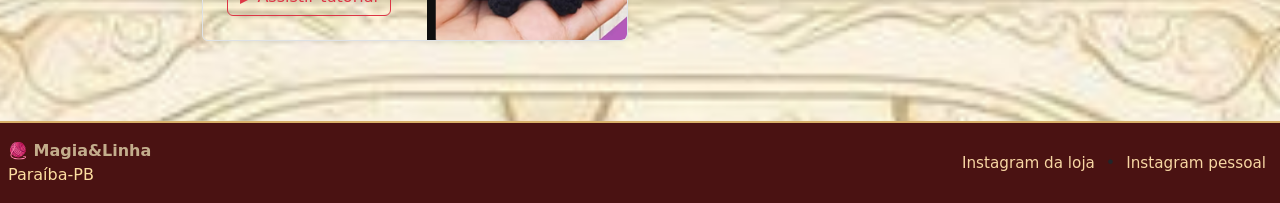
<file: tutoriais.html>
<!doctype html>
<html lang="en">
  <head>
    <meta charset="utf-8">
    <meta name="viewport" content="width=device-width, initial-scale=1">
    <link href="assets/dist/css/bootstrap.min.css" rel="stylesheet">
    <link href="css/style.css" rel="stylesheet">
    <title>Loja de crochê</title>
   <script src="assets/dist/js/bootstrap.bundle.min.js"></script>
  </head>
  <body class="d-flex flex-column min-vh-100">
    <!-- Example Code Start--> 
  <nav class="navbar navbar-expand-md navbar-dark bg-dark">
 <div class="container-fluid px-2">
    <a class="navbar-brand" href="index.html">
      <img src="imagens/logo.jpg"
           alt="Logo"
           width="50"
           height="50"
           class="d-inline-block align-text-top">
      Magia&Linha
    </a>
    <button
      class="navbar-toggler"
      type="button"
      data-bs-toggle="collapse"
      data-bs-target="#menu">
      <span class="navbar-toggler-icon"></span>
    </button>
    <div class="collapse navbar-collapse" id="menu">
      <ul class="navbar-nav ms-auto">
        <li class="nav-item">
          <a class="nav-link active" href="index.html">Início</a>
        </li>
        <li class="nav-item">
          <a class="nav-link" href="catalogo.html">Catálogo</a>
        </li>
        <li class="nav-item">
          <a class="nav-link" href="sobre.html">Sobre</a>
        </li>
        <li class="nav-item">
          <a class="nav-link" href="depoimentos.html">Avaliações</a>
        </li>
        <li class="nav-item">
          <a class="nav-link" href="conta.html">Contato</a>
        </li>
        <li class="nav-item">
          <a class="nav-link" href="tutoriais.html">Tutoriais</a>
        </li>
      </ul>
    </div>
  </div>
</nav>
    <!-- Example Code End -->
  <main class="container text-center pt-4 flex-grow-1 conteudo-principal">
    <div class="text-center mb-4">
    <h1 class="titulo-catalogo">Tutoriais</h1>
    <p class="subtitulo-catalogo">
      Caso queira fazer você mesmo aqui pode encontrar links dos tutoriais de algumas peças da loja ou inspirações.
    </p>
  </div>
    <div class="row mb-2">
        <div class="col-md-6">
          <div
            class="row g-0 border rounded overflow-hidden flex-md-row mb-4 shadow-sm h-md-250 position-relative"
          >
            <div class="col p-4 d-flex flex-column position-static">
              <strong class="d-inline-block mb-2 text-primary-emphasis"
                >Youtube</strong
              >
              <h3 class="mb-0">Snoopy</h3>
              <p class="card-text mb-auto">
               Como fazer nosso amigo Snoopy.
              </p>
              <a
               href="https://youtu.be/dQvylRIS-1c?si=eVwUXnbpijS2DM_r"
               target="_blank"
               class="btn btn-outline-danger mt-3 align-self-start"
               >
               ▶ Assistir tutorial
             </a>
            </div>
            <div class="col-auto d-none d-lg-block">
             <img
              src="imagens/nup.png"
              alt="Tutorial Snoopy"
              width="200"
             height="250"
             style="object-fit: cover;"
             class="rounded-end"
             >
           </div>
          </div>
        </div>
       <div class="col-md-6">
  <div
    class="row g-0 border rounded overflow-hidden flex-md-row mb-4 shadow-sm h-md-250 position-relative"
  >
    <div class="col p-4 d-flex flex-column position-static">
      <strong class="d-inline-block mb-2 text-success-emphasis">
        YouTube
      </strong>
      <h3 class="mb-0">Almofada de coração</h3>
      <p class="mb-auto">
      Rápido, fácil e fofo.
      </p>
        <a
         href="https://youtu.be/Ki1pc6_M-8M?si=JIonKvy175JV5slH"
         target="_blank"
         class="btn btn-outline-danger mt-3 align-self-start"
         >
          ▶ Assistir tutorial
         </a>
    </div>
    <div class="col-auto d-none d-lg-block">
      <img
        src="imagens/cor.jpg"
        alt="Tutorial Almofada"
        width="200"
        height="250"
        style="object-fit: cover;"
        class="rounded-end"
      >
      </div>
    </div>
  </div>
     <div class="col-md-6">
         <div
          class="row g-0 border rounded overflow-hidden flex-md-row mb-4 shadow-sm h-md-250 position-relative"
          >
           <div class="col p-4 d-flex flex-column position-static">
            <strong class="d-inline-block mb-2 text-primary-emphasis"
              >Youtube</strong
              >
              <h3 class="mb-0">Top</h3>
              <p class="card-text mb-auto">
               Top costas livres.
              </p>
              <a
               href="https://youtu.be/z9TuO4o5eTo?si=LCabB73YSmhRXPeU"
               target="_blank"
               class="btn btn-outline-danger mt-3 align-self-start"
               >
               ▶ Assistir tutorial
             </a>
            </div>
            <div class="col-auto d-none d-lg-block">
             <img
              src="imagens/tops.jpg"
              alt="Tutorial top"
              width="200"
             height="250"
             style="object-fit: cover;"
             class="rounded-end"
             >
           </div>
          </div>
        </div>
      <div class="col-md-6">
          <div
            class="row g-0 border rounded overflow-hidden flex-md-row mb-4 shadow-sm h-md-250 position-relative"
          >
            <div class="col p-4 d-flex flex-column position-static">
              <strong class="d-inline-block mb-2 text-primary-emphasis"
                >Site</strong
              >
              <h3 class="mb-0">Creepy Cute</h3>
              <p class="card-text mb-auto">
               Um amiguinho trevoso (e fofo).
              </p>
              <a
               href="https://pt.scribd.com/document/712115223/1-4997156193622295381?utm_source=chatgpt.com#page=1"
               target="_blank"
               class="btn btn-outline-danger mt-3 align-self-start"
               >
               ▶ Assistir tutorial
             </a>
            </div>
            <div class="col-auto d-none d-lg-block">
             <img
              src="imagens/creepy.jpg"
              alt="Tutorial urso"
              width="200"
             height="250"
             style="object-fit: cover;"
             class="rounded-end"
             >
           </div>
          </div>
        </div>
        <div class="col-md-6">
          <div
            class="row g-0 border rounded overflow-hidden flex-md-row mb-4 shadow-sm h-md-250 position-relative"
          >
            <div class="col p-4 d-flex flex-column position-static">
              <strong class="d-inline-block mb-2 text-primary-emphasis"
                >Youtube</strong
              >
              <h3 class="mb-0">Saia</h3>
              <p class="card-text mb-auto">
               saia de praia.
              </p>
              <a
               href="https://youtu.be/vCf2in3bDCQ?si=CUQVw275quXltfFZ"
               target="_blank"
               class="btn btn-outline-danger mt-3 align-self-start"
               >
               ▶ Assistir tutorial
             </a>
            </div>
            <div class="col-auto d-none d-lg-block">
             <img
              src="imagens/saia az.jpg"
              alt="Tutorial Saia"
              width="200"
             height="250"
             style="object-fit: cover;"
             class="rounded-end"
             >
           </div>
          </div>
        </div>
       <div class="col-md-6">
          <div
            class="row g-0 border rounded overflow-hidden flex-md-row mb-4 shadow-sm h-md-250 position-relative"
          >
            <div class="col p-4 d-flex flex-column position-static">
              <strong class="d-inline-block mb-2 text-primary-emphasis"
                >Tik Tok</strong
              >
              <h3 class="mb-0">Tiara</h3>
              <p class="card-text mb-auto">
               Acessório simples e fofo.
              </p>
              <a
               href="https://vt.tiktok.com/ZSXXXMxPc/"
               target="_blank"
               class="btn btn-outline-danger mt-3 align-self-start"
               >
               ▶ Assistir tutorial
             </a>
            </div>
            <div class="col-auto d-none d-lg-block">
             <img
              src="imagens/tiara2.jpg"
              alt="Tutorial tiara"
              width="200"
             height="250"
             style="object-fit: cover;"
             class="rounded-end"
             >
           </div>
          </div>
        </div>
         <div class="col-md-6">
          <div
            class="row g-0 border rounded overflow-hidden flex-md-row mb-4 shadow-sm h-md-250 position-relative"
          >
            <div class="col p-4 d-flex flex-column position-static">
              <strong class="d-inline-block mb-2 text-primary-emphasis"
                >Youtube</strong
              >
              <h3 class="mb-0">Poncho</h3>
              <p class="card-text mb-auto">
               Simples, fácil e elegante.
              </p>
              <a
               href="https://youtu.be/hiafczMDskk?si=wXv91RbAw1dGNGh2"
               target="_blank"
               class="btn btn-outline-danger mt-3 align-self-start"
               >
               ▶ Assistir tutorial
             </a>
            </div>
            <div class="col-auto d-none d-lg-block">
             <img
              src="imagens/ponchuto.jpg"
              alt="Tutorial poncho"
              width="200"
             height="250"
             style="object-fit: cover;"
             class="rounded-end"
             >
           </div>
          </div>
        </div>
       <div class="col-md-6">
          <div
            class="row g-0 border rounded overflow-hidden flex-md-row mb-4 shadow-sm h-md-250 position-relative"
          >
            <div class="col p-4 d-flex flex-column position-static">
              <strong class="d-inline-block mb-2 text-primary-emphasis"
                >Youtube</strong
              >
              <h3 class="mb-0">Rede</h3>
              <p class="card-text mb-auto">
               Rede organizadora e enfeite.
              </p>
              <a
               href="https://youtu.be/Q62Wmw3Nk_E?si=omT3N397cNiYjif4"
               target="_blank"
               class="btn btn-outline-danger mt-3 align-self-start"
               >
               ▶ Assistir tutorial
             </a>
            </div>
            <div class="col-auto d-none d-lg-block">
             <img
              src="imagens/redes.jpg"
              alt="Tutorial rede"
              width="200"
             height="250"
             style="object-fit: cover;"
             class="rounded-end"
             >
           </div>
          </div>
        </div>
             <div class="col-md-6">
          <div
            class="row g-0 border rounded overflow-hidden flex-md-row mb-4 shadow-sm h-md-250 position-relative"
          >
            <div class="col p-4 d-flex flex-column position-static">
              <strong class="d-inline-block mb-2 text-primary-emphasis"
                >Youtube</strong
              >
              <h3 class="mb-0">Gatinho</h3>
              <p class="card-text mb-auto">
               Pelúcia ou chaveiros.
              </p>
              <a
               href="https://youtu.be/gqRNSSklSjI?si=RTWnuu1ovZYANzHe"
               target="_blank"
               class="btn btn-outline-danger mt-3 align-self-start"
               >
               ▶ Assistir tutorial
             </a>
            </div>
            <div class="col-auto d-none d-lg-block">
             <img
              src="imagens/gatos.png"
              alt="Tutorial Gato"
              width="200"
             height="250"
             style="object-fit: cover;"
             class="rounded-end"
             >
           </div>
          </div>
        </div>
</main>
<footer class="footer-loja mt-5">
 <div class="container-fluid px-2 py-3">
    <div class="d-flex flex-column flex-md-row justify-content-between align-items-center text-center text-md-start gap-2">
      <div class="marca-footer">
        <strong>🧶 Magia&Linha</strong>
        <p class="localizacao">Paraíba-PB</p>
      </div>
      <div class="footer-links">
        <a href="https://www.instagram.com/magiaelinha"
           target="_blank">
          Instagram da loja
        </a>
        <span>•</span>
        <a href="https://www.instagram.com/mikelly.swan"
           target="_blank">
          Instagram pessoal
        </a>
      </div>
    </div>
  </div>
</footer>
  </body>
</html>
</file>
<file: css/style.css>
.navbar{
    background-color:#461919 !important;
}

.navbar-brand{
    font-size:35px;
    font-family:Garamond, serif;
    font-weight:bold;
    color:#ebc899 !important;
}

.nav-link{
    color:#f4bca0 !important;
    margin-left:15px;
}

.nav-link:hover{
    color:white !important;
}
.btn-catalogo{
    background-color:#631d1d;
    border-color:#5e1818;
    color:#f4ecb3;
    font-weight:bold;
}
.btn-catalogo:hover{
    background-color:#631d1d;
    border-color:#631d1d;
}
.btn-catalogo:hover{
    background:#8c3838;
    color:white;
}
.btn-catalogo:active{
    background:#4d1212 !important;
    color:white !important;
}
main{
    margin-top:80px !important;
}
.navbar{
    background:#4a1212 !important;
    padding:15px;

}
.nav-link{
    color:#f8d39c !important;
    font-size:15px;
    margin-left:16px;
}
.nav-link:hover{
    color:rgba(168, 28, 53, 0.702) !important;
}
h1{
    font-size: 30px;
    font-family: Georgia, serif;
    color: #6b1d1d;
    font-weight: bold;
    margin-top: 40px;
}
main p{
    font-size: 20px;
    font-family: Garamond, serif;
    color: #5a3a2d;
    max-width: 760px;
    margin-left: auto;
    margin-right: auto;
    line-height: 1.8;
}
body{
    background-image: url("../imagens/fundo.jpg");
    background-size: cover;
    background-position: center;
    background-repeat: no-repeat;
}
.navbar-brand{
    font-size: 2rem;
    font-weight: bold;
}
.navbar-brand img{
    width:55px;
    height:55px;
    border-radius:60%;
}
.footer-loja{
    background:#4a1212;
    border-top:2px solid #d8b06a;
}
.footer-loja .container{
    padding-top:12px !important;
    padding-bottom:12px !important;
}
.footer-links a{
    color:#f7d6a3;
    text-decoration:none;
    margin:0 6px;
    font-size:0.95rem;
}
.footer-links a:hover{
    color:white;
}
.footer-copy{
    color:#d8c2a5;
    font-size:0.9rem;
}
.footer-loja strong{
    color:#c3ad8c;
}
.conteudo-principal{
    max-width: 900px;
    margin-left: auto;
    margin-right: auto;
}
.catalogo-main{
    margin-top: -40px;
}
.titulo-catalogo{
    margin-top: -60px;
    padding-top: -80px;
}
/* TUTORIAIS  */
.titulo-tutoriais{
  font-family: 'Playfair Display', serif;
  font-size: 3rem;
  font-weight: 700;
  color: #5b0b12;
}
.subtitulo-tutoriais{
  color: #7a5a44;
  font-size: 1.1rem;
}
.tutorial-card{
  background: rgba(255,255,255,0.92);
  border-radius: 18px;
  transition: transform .2s ease, box-shadow .2s ease;
}
.tutorial-card:hover{
  transform: translateY(-4px);
  box-shadow: 0 12px 28px rgba(0,0,0,.12);
}
.tutorial-card .card-title{
  color: #5b0b12;
  font-family: 'Playfair Display', serif;
}
.tutorial-card .card-text{
  color: #5e4636;
  line-height: 1.7;
}
.localizacao {
    color: rgb(253, 222, 160);
    margin: 0;
}
@media (max-width: 576px) {
    .card-img-top {
        height: 350px !important;
        object-fit: cover !important;
    }
}
</file>
